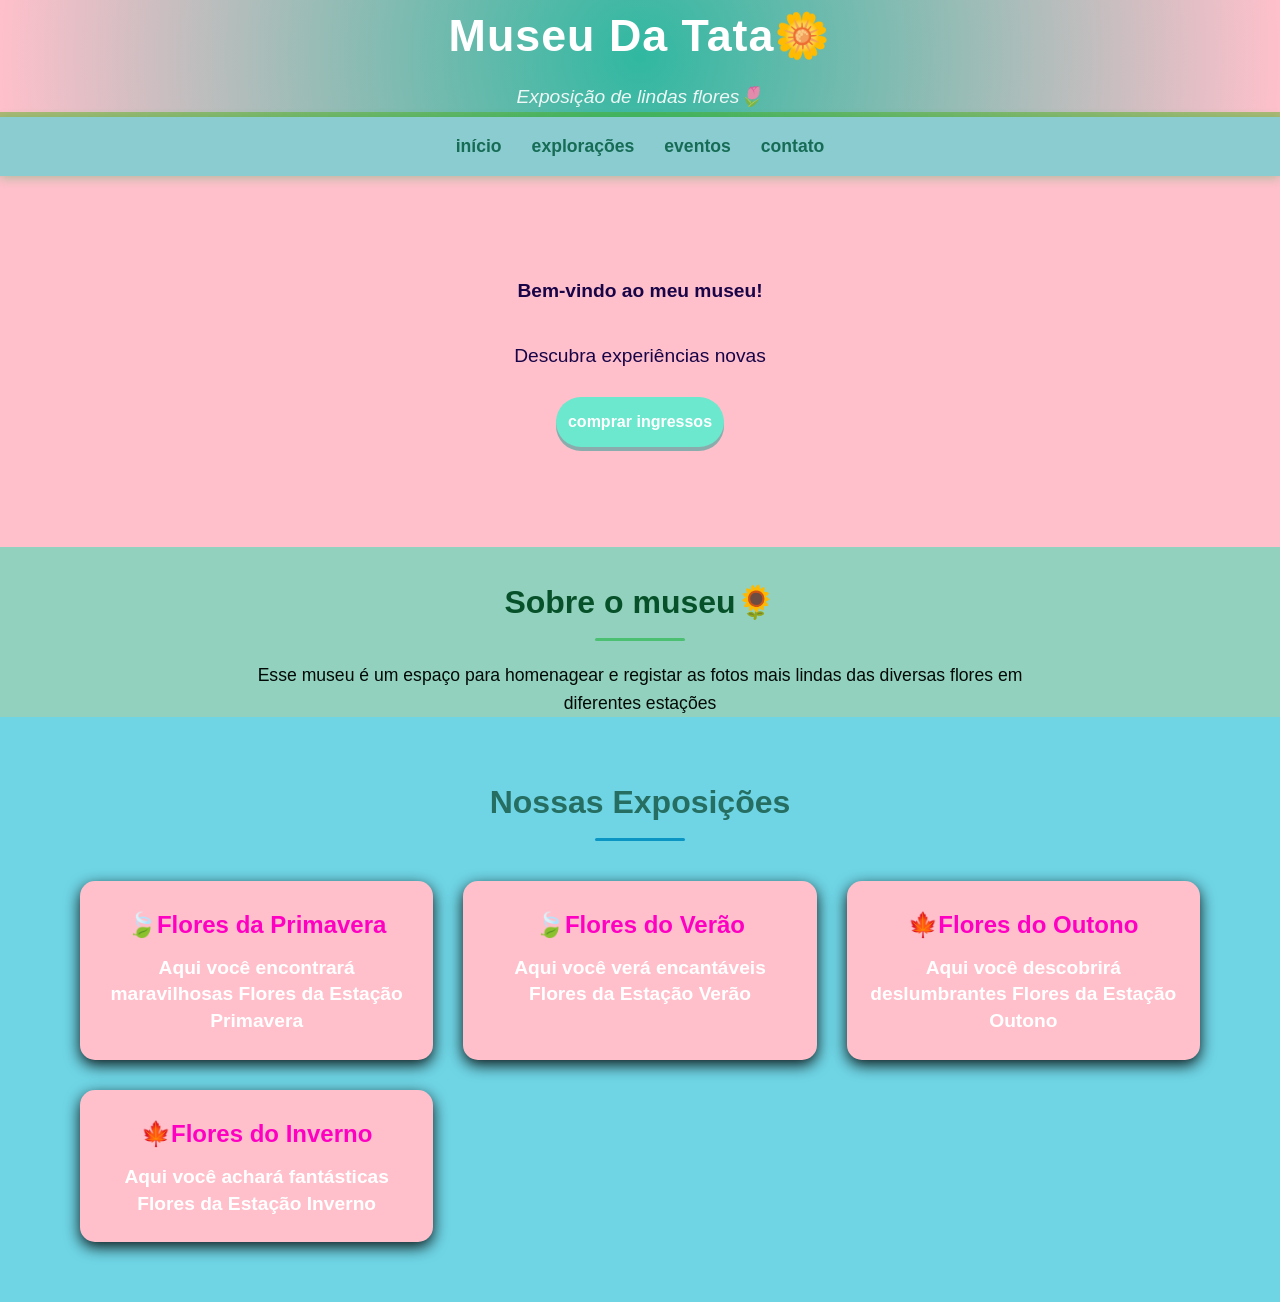
<file: index.html>
<!DOCTYPE html>
<html lang="br">
<head>

    <meta charset="UTF-8">
    <meta name="viewport" content="width=device-width, initial-scale=1.0">
    <title>Museu</title>
    <link rel="stylesheet" href="css/style.css">
    <link rel="shortcut icon" href="imagens/flower-icon.png" type="image/x-icon">

</head>

<body>

    <header>

         <div class ="container">
         <h1>Museu Da Tata🌼</h1>
         <p class = "slogan">Exposição de lindas flores🌷</p>
         </div>
    </header>

    <nav>

         <div class = "container menu">
             <a href="#">início</a>
             <a href="#">explorações</a>
             <a href="#">eventos</a>
             <a href="#">contato</a>
         </div>

    </nav>

    <main>
        <section class=" banner">
            <div class="container">
                <h2>Bem-vindo ao meu museu!</h2>
                <p>Descubra experiências novas</p>
                <a href="#" class="botao">comprar ingressos</a>
            </div>

        </section>

        <section class="sobre">
            <div class="container">
                <h2>Sobre o museu🌻</h2>
                <p>Esse museu é um espaço para homenagear e registar as fotos mais lindas das diversas flores em diferentes estações</p>
            </div>
        </section>

        <section class= "exposicoes">
                <div class="container">
                     <h2>Nossas Exposições</h2>

                     <div class ="cards">
                         <article class="card">
                             <a href="pages/primavera.html">
                             <h3>🍃Flores da Primavera</h3>
                             <p>Aqui você encontrará maravilhosas Flores da Estação Primavera</p>
                             </a>
                             </article>

                         <article class="card">
                             <a href="pages/verao.html">
                             <h3>🍃Flores do Verão</h3>
                             <p>Aqui você verá encantáveis Flores da Estação Verão</p>
                              </a>
                        </article>

                        <article class="card">
                             <a href=" pages/outono.html">
                             <h3>🍁Flores do Outono</h3>
                             <p>Aqui você descobrirá deslumbrantes Flores da Estação Outono</p>
                             </a>
                        </article>

                        <article class="card">
                             <a href=" pages/inverno.html">
                             <h3>🍁Flores do Inverno</h3>
                             <p>Aqui você achará fantásticas Flores da Estação Inverno</p>
                             </a>
                        </article>

                    </div>

                </div>

        </section>
    </main>

</body>
</html>
</file>
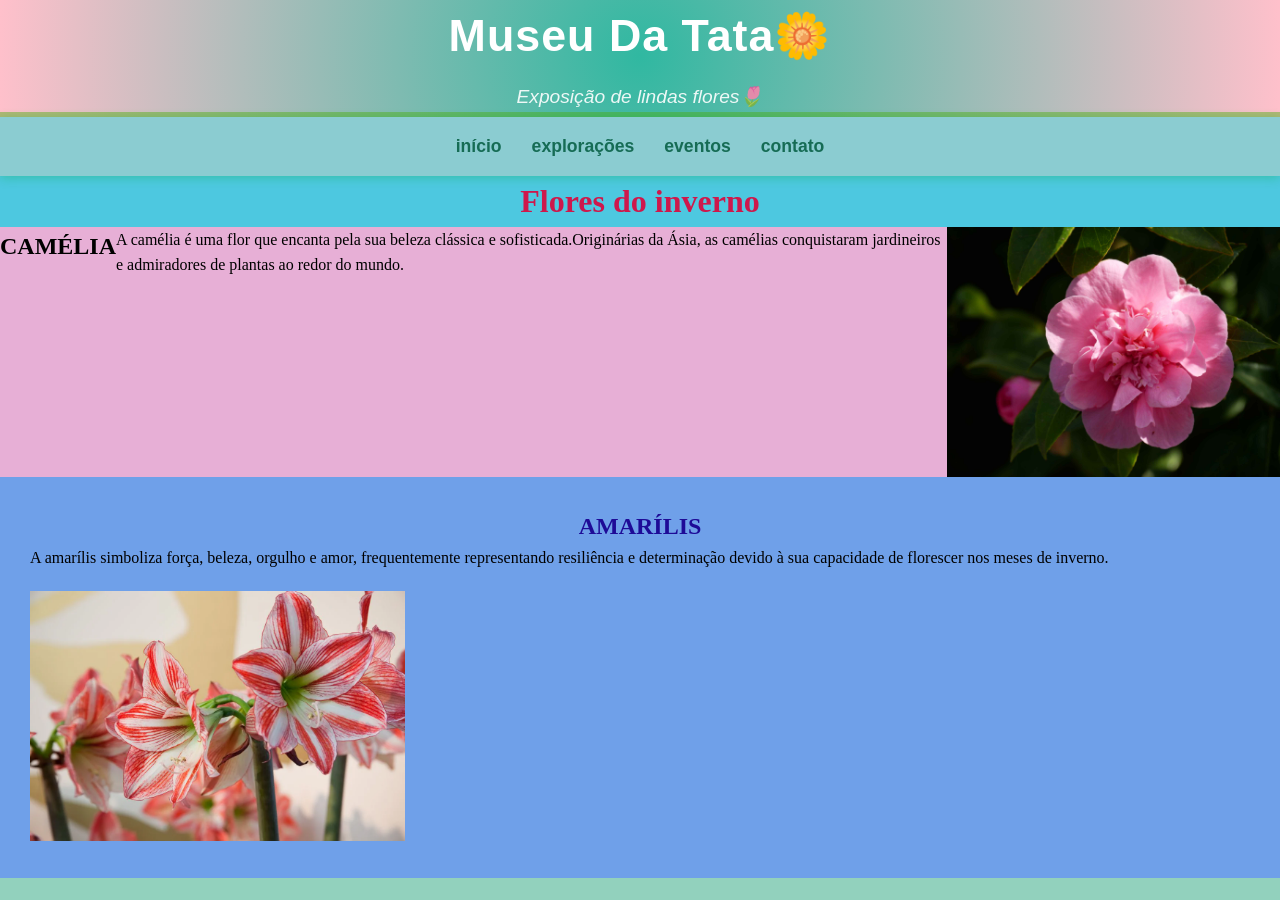
<file: pages/inverno.html>
<!DOCTYPE html>
<html lang="en">
<head>
    <meta charset="UTF-8">
    <meta name="viewport" content="width=device-width, initial-scale=1.0">
    <title>Inverno</title>
    <link rel="stylesheet" href="../css/style.css">
</head>
<body>
    
    <header>

        <div class ="container">
        <h1>Museu Da Tata🌼</h1>
        <p class = "slogan">Exposição de lindas flores🌷</p>
        </div>
   </header>

   <nav>

        <div class = "container menu">
            <a href="../index.html">início</a>
            <a href="#">explorações</a>
            <a href="#">eventos</a>
            <a href="#">contato</a>
        </div>

   </nav>
    <div class ="containerinver">
        <h1>Flores do inverno</h1>
        </div>

    <div class="cade">
            <h2>CAMÉLIA</h2>
            <p>A camélia é uma flor que encanta pela sua beleza clássica e sofisticada.Originárias da Ásia, as camélias conquistaram jardineiros e admiradores de plantas ao redor do mundo. </p>
            <img src="../imagens/Kamelie.jpg" alt="ups cade a camelia?">
        </div>

    <div class="corpin">
        <h2>AMARÍLIS</h2>
        <p>A amarílis simboliza força, beleza, orgulho e amor, frequentemente representando resiliência e determinação devido à sua capacidade de florescer nos meses de inverno.</p>
        <img src="../imagens/Amarílis.jpg" alt="cd a amrilis?">
    </div>
</div>
</body>
</html>
</file>
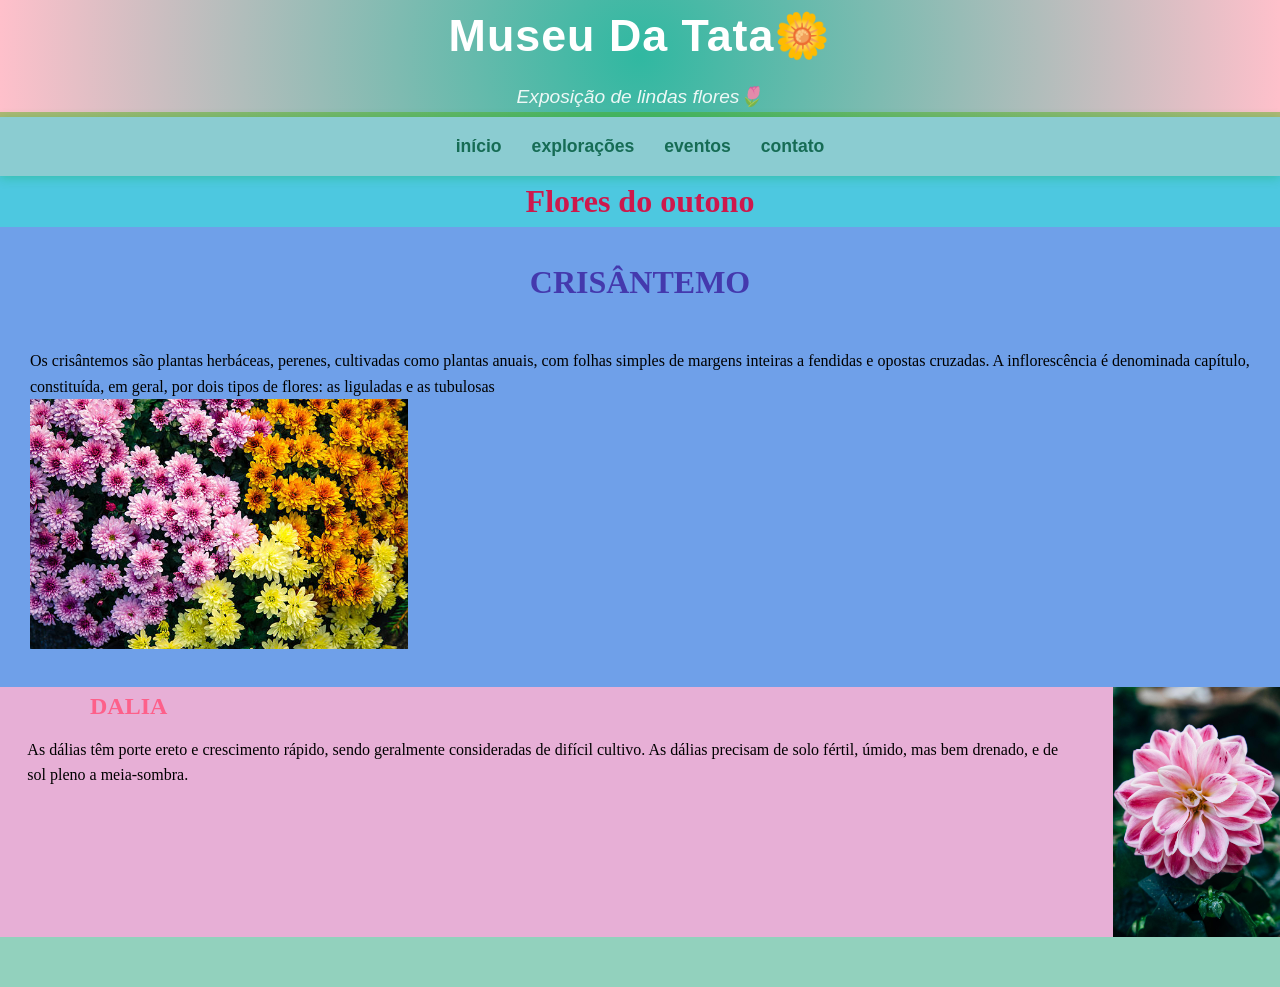
<file: pages/outono.html>
<!DOCTYPE html>
<html lang="en">
<head>
    <meta charset="UTF-8">
    <meta name="viewport" content="width=device-width, initial-scale=1.0">
    <title>Outono</title>
    <link rel="stylesheet" href="../css/style.css">
</head>
<body>
    
    <header>

        <div class ="container">
        <h1>Museu Da Tata🌼</h1>
        <p class = "slogan">Exposição de lindas flores🌷</p>
        </div>
   </header>

   <nav>

        <div class = "container menu">
            <a href="../index.html">início</a>
            <a href="#">explorações</a>
            <a href="#">eventos</a>
            <a href="#">contato</a>
        </div>

   </nav>

    <div class ="containerouto">
        <h1>Flores do outono</h1>
        </div>

     <div class="cabec">
            <h2>CRISÂNTEMO</h2>
            <p>Os crisântemos são plantas herbáceas, perenes, cultivadas como plantas anuais, com folhas simples de margens inteiras a fendidas e opostas cruzadas. A inflorescência é denominada capítulo, constituída, em geral, por dois tipos de flores: as liguladas e as tubulosas</p>
            <img src="../imagens/Crisântemo.jpg" alt="ups cade o girasol?">
        </div>

    <div class="corpinhr">
        <h2>DALIA</h2>
        <p>As dálias têm porte ereto e crescimento rápido, sendo geralmente consideradas de difícil cultivo. As dálias precisam de solo fértil, úmido, mas bem drenado, e de sol pleno a meia-sombra.</p>
        <img src="../imagens/dalia.jpeg" alt="cd o hiscur?">
    </div>
</body>
</html>
</file>
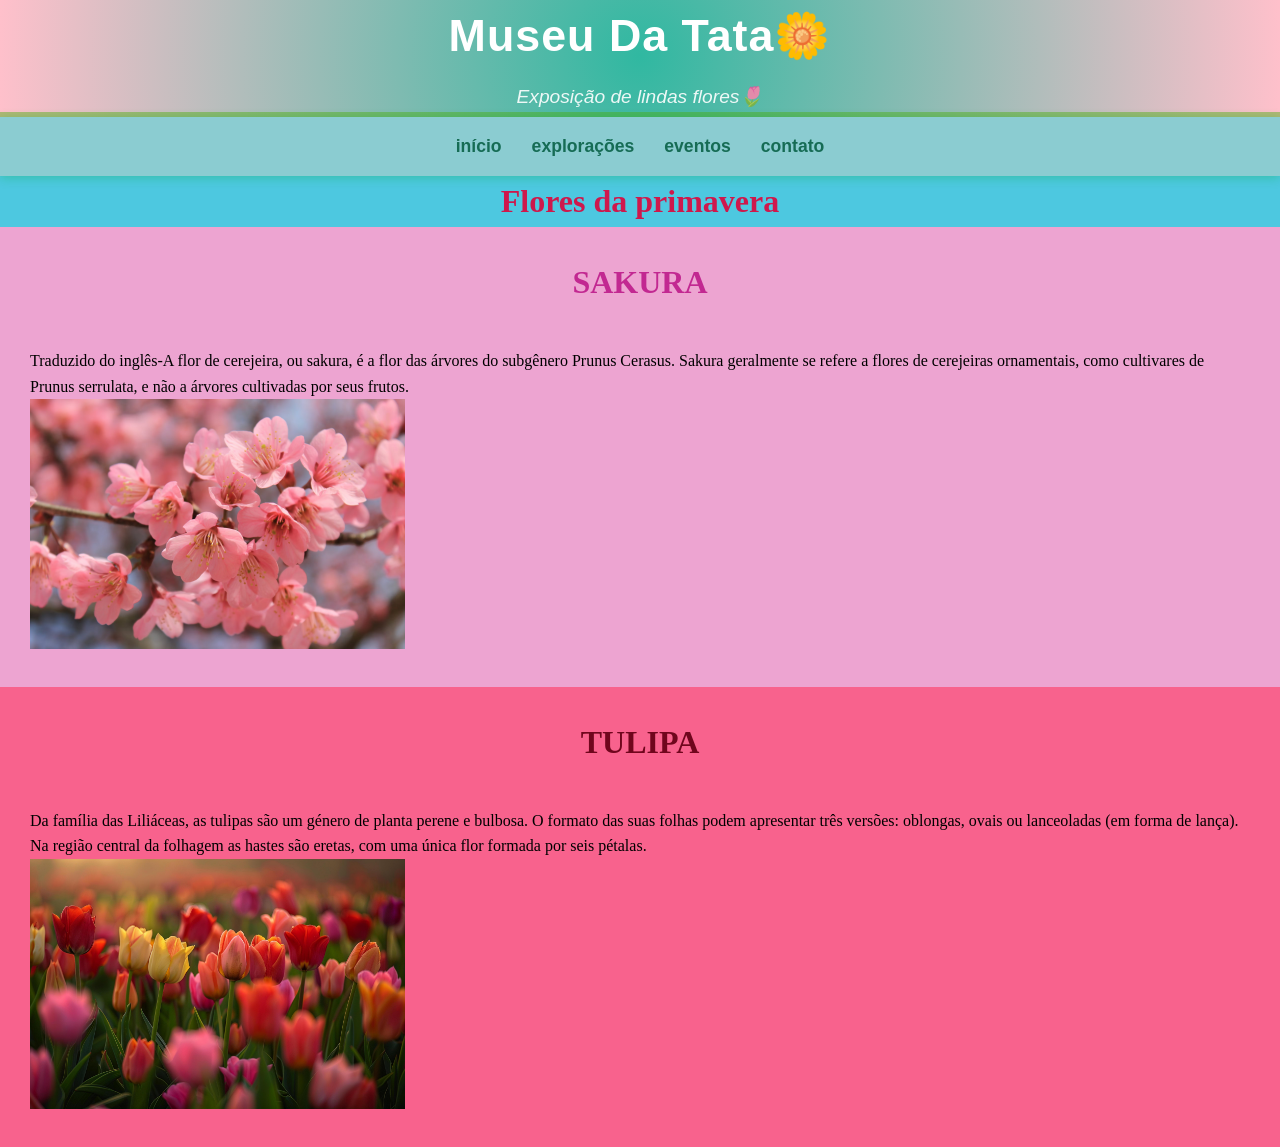
<file: pages/primavera.html>
<!DOCTYPE html>
<html lang="en">
<head>
    <meta charset="UTF-8">
    <meta name="viewport" content="width=device-width, initial-scale=1.0">
    <title>primavera</title>
    <link rel="stylesheet" href="../css/style.css">
</head>
<body>
        
    <header>

        <div class ="container">
        <h1>Museu Da Tata🌼</h1>
        <p class = "slogan">Exposição de lindas flores🌷</p>
        </div>
   </header>

   <nav>

        <div class = "container menu">
            <a href="../index.html">início</a>
            <a href="#">explorações</a>
            <a href="#">eventos</a>
            <a href="#">contato</a>
        </div>

   </nav>

    <div class ="containerprima">
        <h1>Flores da primavera</h1>
        </div>

     <div class="cabecao">
            <h2>SAKURA</h2>
            <p>Traduzido do inglês-A flor de cerejeira, ou sakura, é a flor das árvores do subgênero Prunus Cerasus. Sakura geralmente se refere a flores de cerejeiras ornamentais, como cultivares de Prunus serrulata, e não a árvores cultivadas por seus frutos.</p>
            <img src="../imagens/sakura.jpg" alt="ups cade a sakura?">
        </div>

    <div class="corpinhu">
        <h2>TULIPA</h2>
        <p>Da família das Liliáceas, as tulipas são um género de planta perene e bulbosa. O formato das suas folhas podem apresentar três versões: oblongas, ovais ou lanceoladas (em forma de lança). Na região central da folhagem as hastes são eretas, com uma única flor formada por seis pétalas.</p>
        <img src="../imagens/tulipinha.jpg" alt="cd a tulipa?">
    </div>
</body>
</html>
</file>
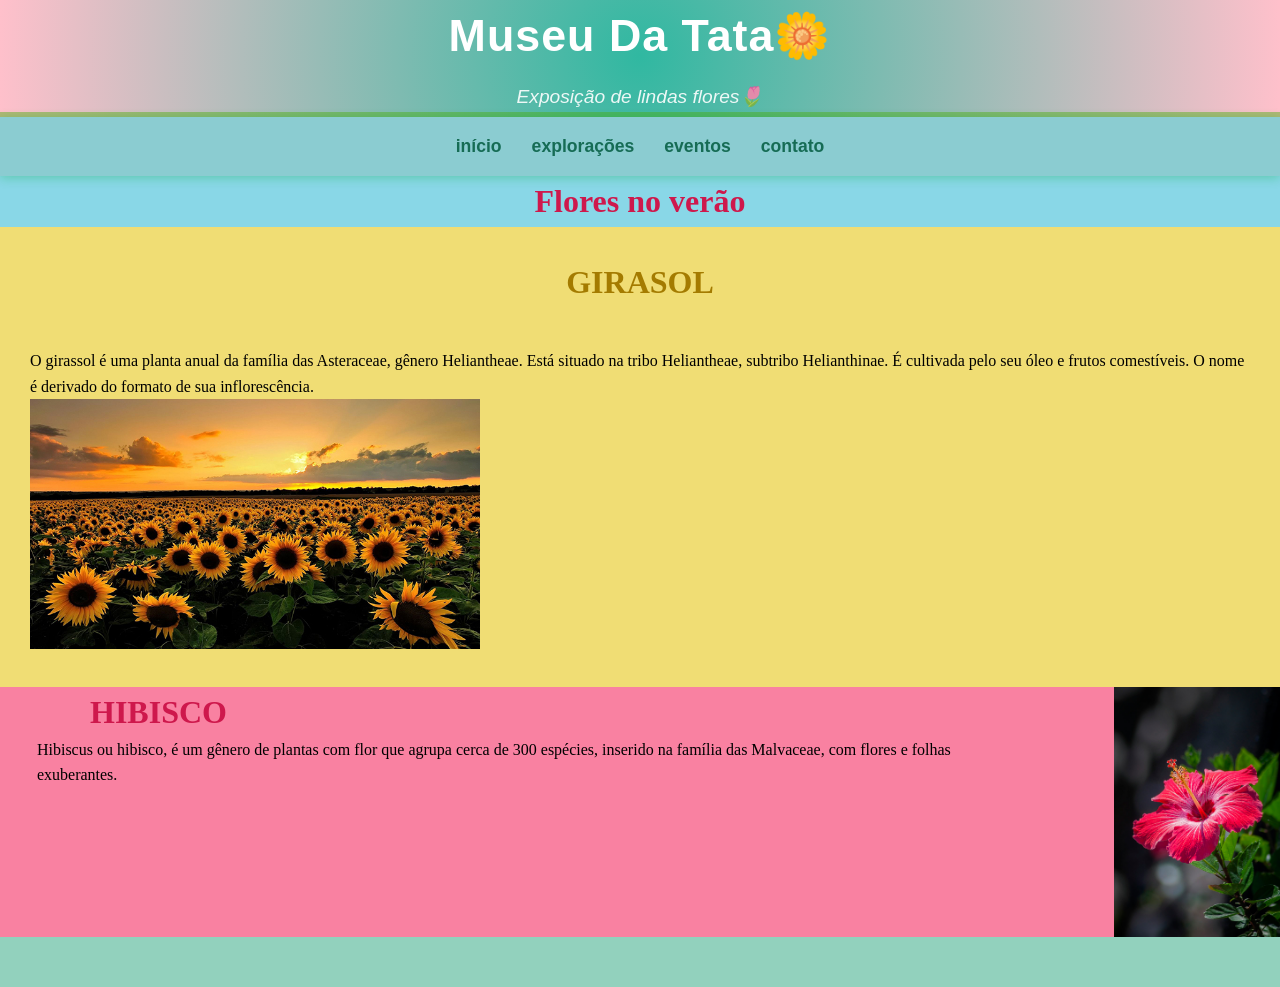
<file: pages/verao.html>
<!DOCTYPE html>
<html lang="en">
<head>
    <meta charset="UTF-8">
    <meta name="viewport" content="width=device-width, initial-scale=1.0">
    <title>Verão</title>
    <link rel="stylesheet" href="../css/style.css">
</head>
<body>
    
    <header>

        <div class ="container">
        <h1>Museu Da Tata🌼</h1>
        <p class = "slogan">Exposição de lindas flores🌷</p>
        </div>
   </header>

   <nav>

        <div class = "container menu">
            <a href="../index.html">início</a>
            <a href="#">explorações</a>
            <a href="#">eventos</a>
            <a href="#">contato</a>
        </div>

   </nav>

        <div class ="containerverao">
            <h1>Flores no verão</h1>
            </div>

         <div class="cabeca">
                <h2>GIRASOL</h2>
                <p>O girassol é uma planta anual da família das Asteraceae, gênero Heliantheae. Está situado na tribo Heliantheae, subtribo Helianthinae. É cultivada pelo seu óleo e frutos comestíveis. O nome é derivado do formato de sua inflorescência.</p>
                <img src="../imagens/girasolzinhos.jpg" alt="ups cade o girasol?">
            </div>
    
        <div class="corpinho">
            <h2>HIBISCO</h2>
            <p>Hibiscus ou hibisco, é um gênero de plantas com flor que agrupa cerca de 300 espécies, inserido na família das Malvaceae, com flores e folhas exuberantes.</p>
            <img src="../imagens/hibisco.jpg" alt="cd o hiscur?">
        </div>

    

        

</body>
</html>
</file>
<file: css/style.css>
img{
    height: 130px;
}

*
{
    margin: 0;
    padding: 0;
    box-sizing: border-box
}

body{
    height: 900px;
    font-family:'Gill Sans', 'Gill Sans MT', Calibri, 'Trebuchet MS', sans-serif;
    color:black;
    line-height:1.6;
    background-color: #7fc9b2d8;

}

.container{
    margin: 0 auto;
    padding: 0 20px;
    text-align: center;
}

header{
    background:radial-gradient(circle,#30b8a1,pink);
    color: rgb(255, 255, 255);
    padding: 0 20px;
    text-align: center;
    border-bottom: 5px solid rgba(80, 172, 19, 0.457);
}

 header h1{
    font-size: 2.8rem;
    margin-bottom: 10px;
    font-weight: 700;
    letter-spacing: 1px;
 }

header .slogan{
    font-size: 1.2rem;
    opacity: 0.9;
    font-style: italic;

}

nav{
    background-color:#8bccd1;
    box-shadow: 0 2px 10px rgba(3, 174, 54, 0.313);
    position:sticky;
    top: 0;
    z-index: 100;
}

.menu a{
    color:rgb(22, 108, 85);
    text-decoration: none;
    font-size: 1.1rem;
    font-weight: bold;
    transition: color 0.3s ease;
}

.menu a:hover{
    color: #ea0b91;
}

.menu{
    display: flex;
    justify-content: center ;
    gap: 30px;
    padding: 15px 0;
}

.banner{
    color: rgb(24, 4, 71);
    background-color: pink;
    margin-bottom: 30px;
    text-align: center;
    padding: 100px 0;
}

.banner h2 {
    animation: pulse 1.5s ease-in-out;
    font-size: 1.2rem;
    margin-bottom: 35px;
  }

  .banner p{
    font-size: 1.2rem;
    margin-bottom: 25px;
  }

  .botao{
        display: inline-block;
        background-color: rgb(107, 232, 205);
        color: white;
        padding: 12px;
        border-radius: 50px;
        text-decoration: none;
        font-weight: 600;
        font-family: 1.1rem;
        box-shadow: 0 4px rgba(2, 148, 138, 0.457);
        transition: background-color 0.3s, transform 0.2;
  }

  .botao:hover{
    background-color: rgb(108, 203, 224);
    transform: translateY(-2px);
    box-shadow: 0 4px rgb(38, 160, 156);
  }

  .sobre h2{
    color: rgb(6, 81, 41);
    font-size: 2rem;
    margin-bottom: 20px;
    display: inline-block;
    position: relative;
  }

  .sobre h2::after{
        content: '';
        display:  block;
        width: 90px;
        height: 3px;
        background-color: #4cc072;
        margin: 10px auto 0;
        border-radius: 2px;
  }

  .sobre p{
    max-width: 800px;
    margin: 0 auto;
    font-size: 1.1rem;
    color: #000906;
  }

  .exposicoes{
    padding: 60px;
    background-color: rgb(111, 213, 229);
  }

  .exposicoes h2{
    text-align: center;
    color: #266e62;
    font-size: 2rem;
    margin-bottom: 40px;
    position: relative;
    display: inline-block;
  }

  .exposicoes h2::after{
    content: '';
    display:  block;
    width: 90px;
    height: 3px;
    background-color: #0a95c3;
    margin: 10px auto 0;
    border-radius: 2px;
  }

  .card{
    background-color: #ea0b91;
    
  }




@keyframes pulse {
  0% { transform: scale(1); }
  50% { transform: scale(1.05); }
  100% { transform: scale(1); }
}


* ::selection{
    color: rgb(235, 70, 185);
}


.card
{
    background-color: pink;
    border-radius: 15px;
    overflow: hidden;
    box-shadow: 0 5px 15px rgba(0,0,0,0.9);
    transition: 0.3s ease;
}

.cards
{
    display: grid;
    grid-template-columns: repeat(auto-fit, minmax(280px, 1fr));
    gap: 30px;
}

.card:hover
{
    transform: translateY(-5px);
    box-shadow: 0 0 5px rgb(255, 255, 255);
}

.card a
{
    display: block;
    padding: 25px 20px;
    text-decoration: none;
    color: #ffffff;    
}

.cards h3
{
    color: #ff00c3;
    margin-bottom: 10px;
    font-size: 1.5rem;
}
/* enviar tudo a partir do .card */

.card p
{
    color: #ffffff;
    font-size: 1.2rem;
    line-height: 1.4;
    font-weight: 600;
}


.containerverao{
  background-color: #89d7e7;
  font-family: pacific;
  text-align: center;
  font-size: 1rem;
  color: #ce184c;
  
}

.cabeca{
  background-color: #f0dd74;
  padding: 30px;
  font-family: pacific;
}
img{
  height: 250px;
  
  
}
.corpinho{
  background-color: #f981a1;
  font-family: pacific;
  display: flex;
 
  
}

.cabeca h2{
  text-align: center;
    color: #a47b00;
    font-size: 2rem;
    margin-bottom: 40px;
    
}
.corpinho h2{
  text-align: center;
    color: #ce184c;
    font-size: 2rem;
    margin-bottom: 40px;
    
}
.corpinho p{
    position: relative;
    top: 50px;
    right: 100px;
}

.corpinho h2{
  position: relative;
  left: 90px;
 
}

.containerprima{
  background-color: #4dc8e0;
  font-family: pacific;
  text-align: center;
  font-size: 1rem;
  color: #ce184c;
    }

  .cabecao{
    background-color: #eda4d1;
    padding: 30px;
   font-family: pacific;
  }

  .corpinhu{
    background-color: #f8628d;
    padding: 30px;
   font-family: pacific;
  }
   
  .corpinhu h2{
    text-align: center;
    color: #70061d;
    font-size: 2rem;
    margin-bottom: 40px;
    
  }

  .cabecao h2{
    text-align: center;
    color: #c22891;
    font-size: 2rem;
    margin-bottom: 40px;
  }
  

  .containerouto{
    background-color: #4dc8e0;
  font-family: pacific;
  text-align: center;
  font-size: 1rem;
  color: #ce184c;
  }

    .cabec{
      background-color: #6fa0e9;
    padding: 30px;
   font-family: pacific;
    }

    .cabec h2{
      text-align: center;
    color: #4439ad;
    font-size: 2rem;
    margin-bottom: 40px;
    }

  .corpinhr{
    background-color: #e7afd6;
  font-family: pacific;
  display: flex;
  }

  .corpinhr p{
    position: relative;
    top: 50px;
    right: 50px;
  }
  .corpinhr h2{
    position: relative;
    left: 90px;
    color: #fd608a;
   
  }

  .containerinver{
    background-color: #4dc8e0;
    font-family: pacific;
    text-align: center;
    font-size: 1rem;
    color: #ce184c;
  }

  .cade{
    background-color: #e7afd6;
    font-family: pacific;
    display: flex;
  }

  
  .corpin{
    background-color: #6fa0e9;
    padding: 30px;
    font-family: pacific;
  }
  
  .corpin h2{
    color: #1e0b97;
    text-align: center;
  }

  .corpin p{
   margin-bottom: 20px; 
  }
</file>
